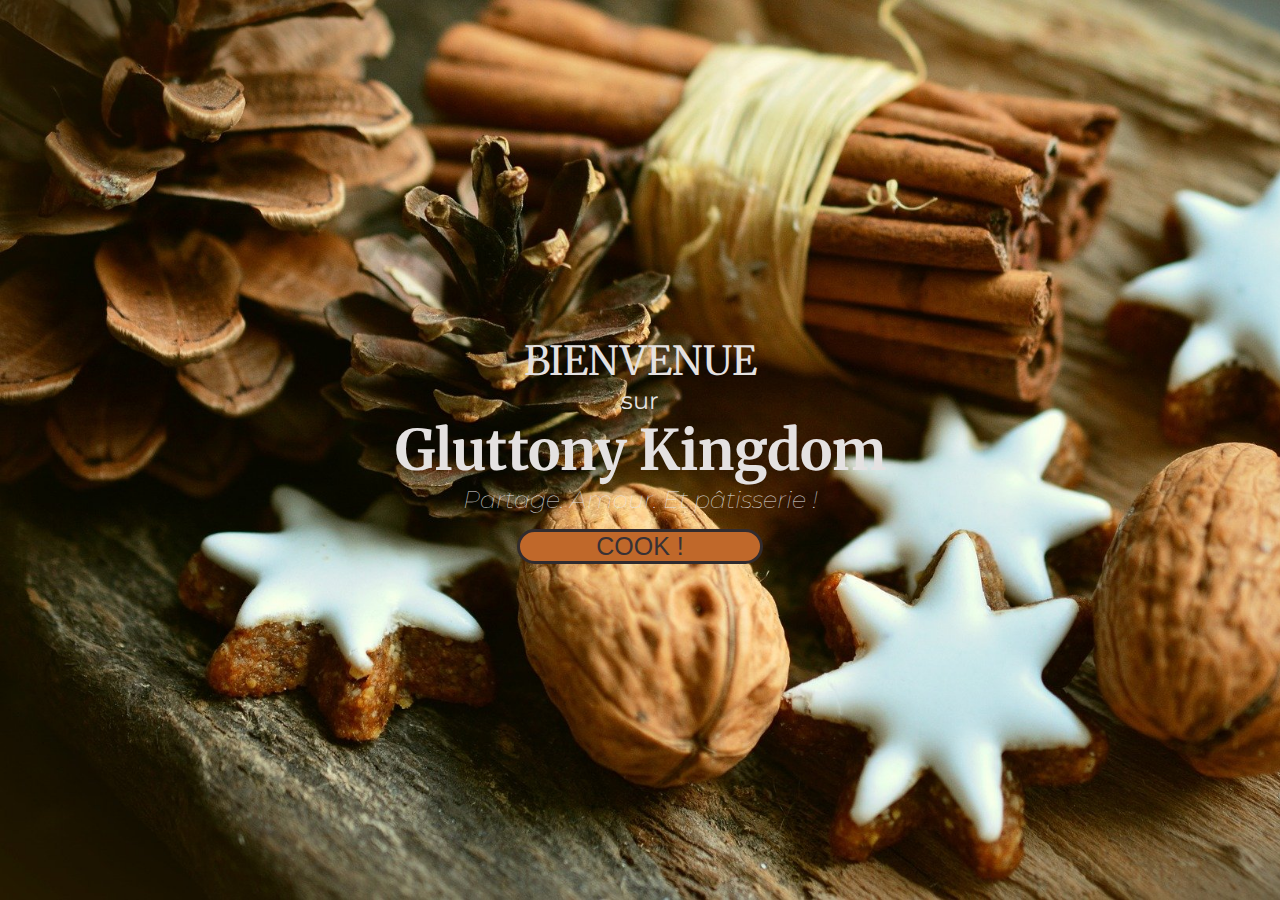
<file: index.html>
<!DOCTYPE html>
<html lang ="fr">
    <head>
        <title>Gluttony Kingdom</title>
        <meta charset="utf-8">
        <link rel="stylesheet" href="style.css">
        <meta name="viewport" content="width=device-width, initial-scale= 1.0">
        <link rel="preconnect" href="https://fonts.gstatic.com"> 
        <link href="https://fonts.googleapis.com/css2?family=Montserrat:wght@200&display=swap" rel="stylesheet">
        <link rel="preconnect" href="https://fonts.gstatic.com"> 
        <link href="https://fonts.googleapis.com/css2?family=Merriweather&display=swap" rel="stylesheet">
    </head>
    <body>
        <section>
                <div>
                    <p id="bienvenue">bienvenue</p>
                    <p id="sur">sur</p>
                    <h1 id="titre">Gluttony Kingdom</h1>
                    <p id="slogan">Partage. Amour. Et pâtisserie !</p>
                    <button><a href="accueil.html" target="_blanc">COOK !</a></button>
                </div>
        </section>
    </body>
</html>
</file>
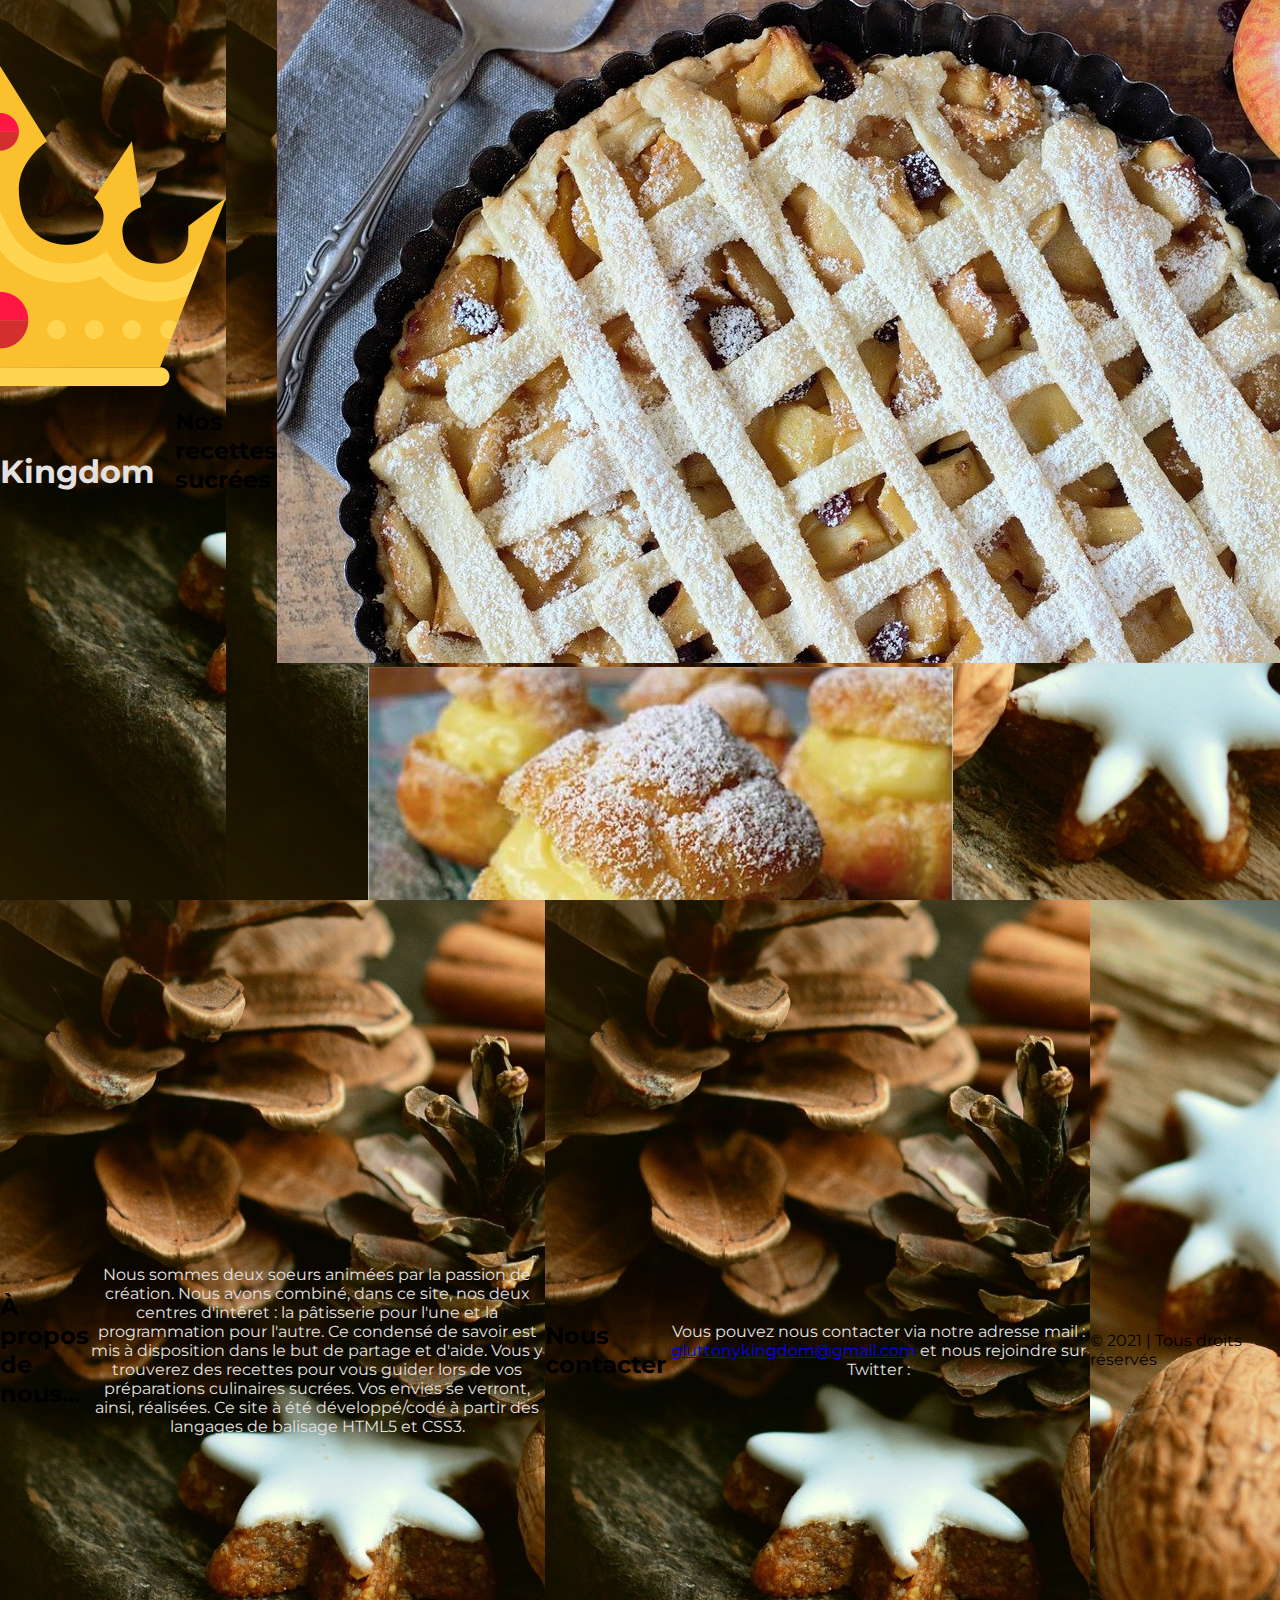
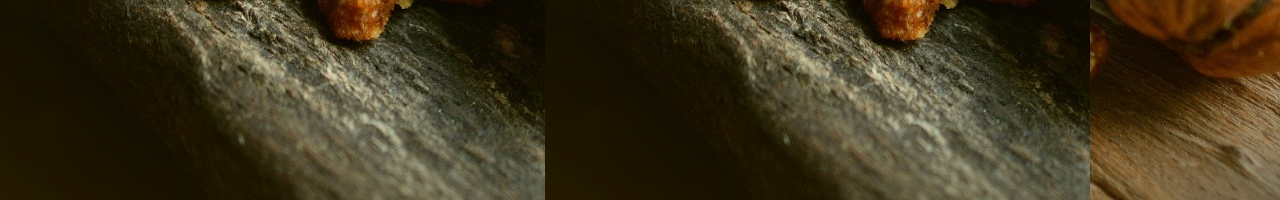
<file: accueil.html>
<!DOCTYPE html>
<html lang="fr">
    <head>
        <title>Gluttony Kingdom</title>
        <meta charset="utf-8">
        <link rel="stylesheet" href="style.css">
        <meta name="viewport" content="width=device-width, initial-scale= 1.0">
        <link rel="preconnect" href="https://fonts.gstatic.com"> 
        <link href="https://fonts.googleapis.com/css2?family=Montserrat:wght@200&display=swap" rel="stylesheet">
        <link rel="preconnect" href="https://fonts.gstatic.com"> 
        <link href="https://fonts.googleapis.com/css2?family=Merriweather&display=swap" rel="stylesheet">
    </head>
    <body>
        <!--FIRST PART - PAGE -->
        <section id="one">
            <!--HEADER-->
            <header id="top">
                <div id="crown">
                    <img src="Images/couronne.png" alt="" id="img_crown">
                    <h1>Gluttony Kingdom</h1>
                </div>
                <!--MENU NAV-->
                <nav>
                    <ul>
                        <li><a href="index.html" id="nav">Accueil</a></li>
                        <li><a href="#about" id="nav">About</a></li>
                        <li><a href="#contact" id="nav">Contact us</a></li>
                    </ul>
                </nav>
            </header>
            <!--SECTION REDIRECTION RECETTE-->
            <section id="rubriques">
                <div class ="title_recettes">
                    <h2>Nos recettes sucrées</h2>
                </div>
                <div id="contenu_recettes">
                    <div class="bloc1">
                        <a href="nos_tartes.html">
                            <span id="lien_bloc">Nos Tartes</span>
                            <img src="Images/apple_pie.jpg">
                        </a>
                    </div>
                    <div class="bloc2">
                        <a href="nos_choux.html">
                            <span id="lien_bloc">Nos Choux</span>
                            <img src="Images/choux-a-la-creme.jpg">
                        </a>
                    </div>
                </div>
            </section>
        </section>
        <!--SECOND PART - PAGE -->
        <section id="two">
            <section id="container">
                <!--ABOUT SECTION-->
                <section id="about">
                    <div id="about_title">
                        <h2>À propos de nous...</h2>
                    </div>
                    <div id="container_p1">
                        <p> Nous sommes deux soeurs animées par la passion de création. 
                            Nous avons combiné, dans ce site, nos deux centres d'intêret : la pâtisserie pour l'une et la programmation pour l'autre. 
                            Ce condensé de savoir est mis à disposition dans le but de partage et d'aide. 
                            Vous y trouverez des recettes pour vous guider lors de vos préparations culinaires sucrées.
                            Vos envies se verront, ainsi, réalisées. 
                            Ce site à été développé/codé à partir des langages de balisage HTML5 et CSS3. </p>
                    
                    </div>
                </section>
                <!--CONTACT SECTION-->
                <section id="contact">
                    <div id ="contact_title">
                        <h2>Nous contacter</h2>
                    </div>
                    <div id ="container_p2">
                        <p>Vous pouvez nous contacter via notre adresse mail : <a href="mailto:gluttonykingdom@gmail.com">gluttonykingdom@gmail.com</a> et nous rejoindre sur Twitter : </p>
                    </div>
                </section>
            </section>
            <!--FOOTER-->
            <footer>
                <p>&copy; 2021 | Tous droits réservés</p>
            </footer>
        </section>  
    </body>
</html>
</file>
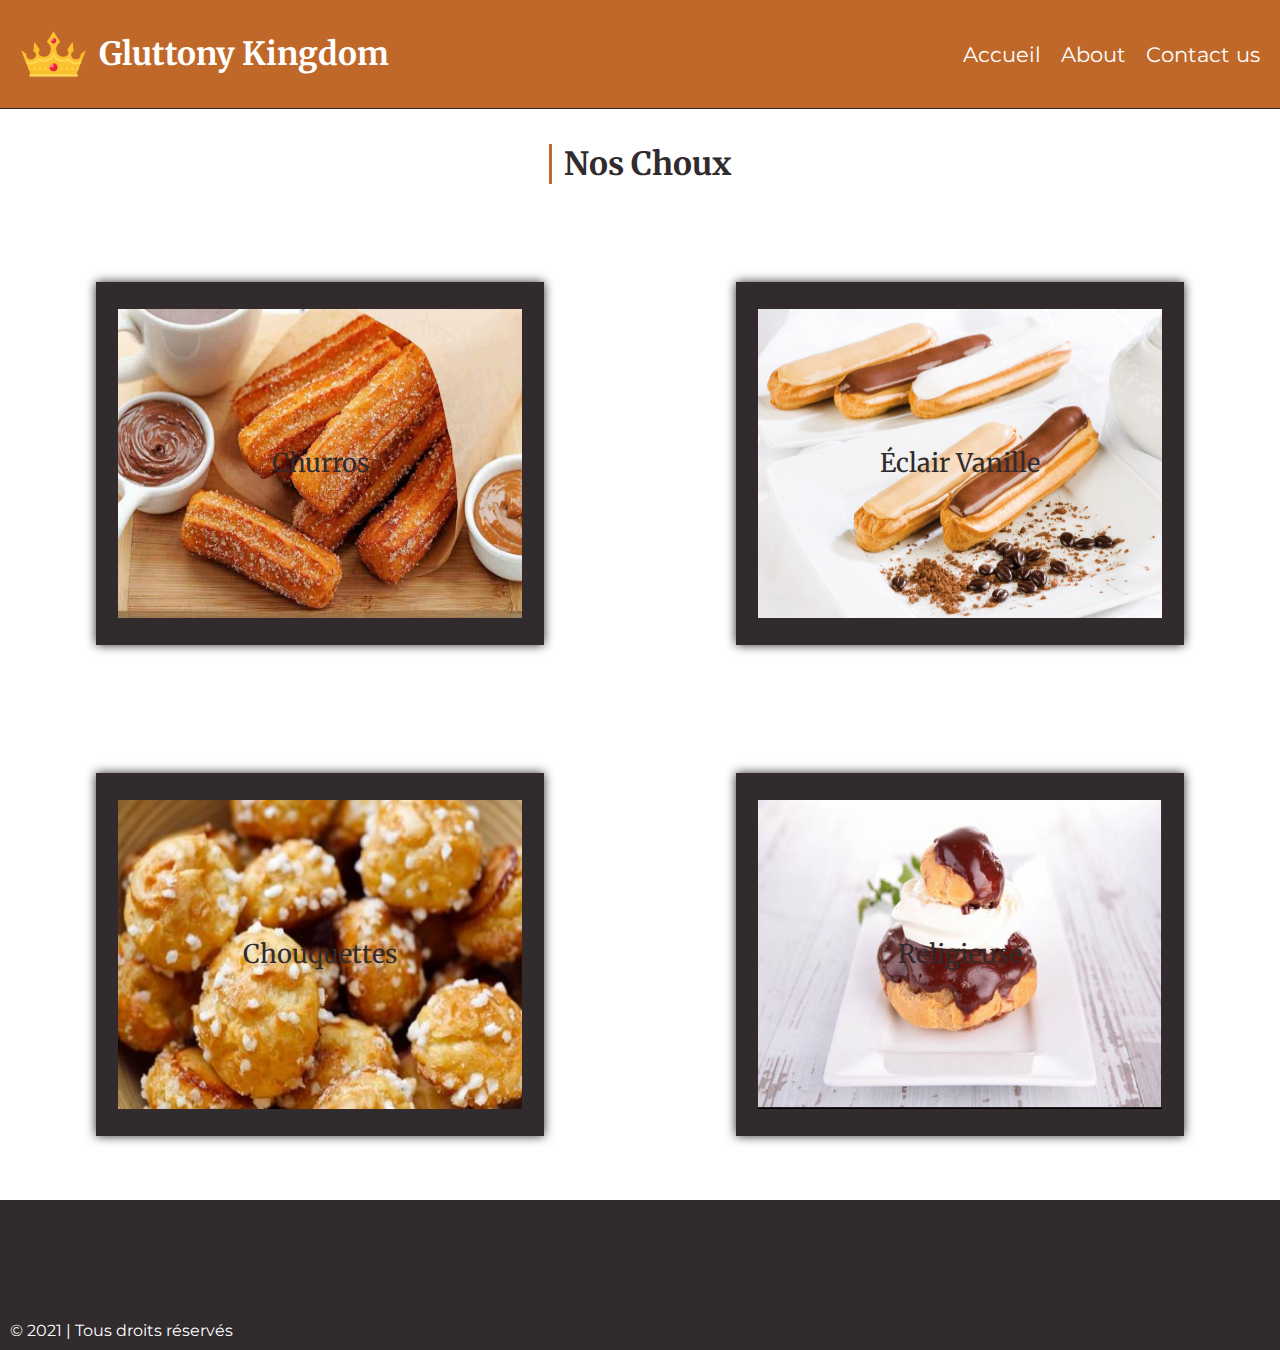
<file: nos_choux.html>
<!DOCTYPE html>
<html>
    <head>
        <title>Gluttony Kingdom</title>
        <meta charset="utf-8">
        <link rel="stylesheet" href="nos_choux.css">
        <meta name="viewport" content="width=device-width, initial-scale= 1.0">
        <link rel="preconnect" href="https://fonts.gstatic.com"> 
        <link href="https://fonts.googleapis.com/css2?family=Montserrat:wght@200&display=swap" rel="stylesheet">
        <link rel="preconnect" href="https://fonts.gstatic.com"> 
        <link href="https://fonts.googleapis.com/css2?family=Merriweather&display=swap" rel="stylesheet">
    </head>
    <body>
        <!--HEADER-->
        <header id="top">
            <div id="crown">
                <img src="Images/couronne.png" alt="" id="img_crown">
                <h1>Gluttony Kingdom</h1>
            </div>
            <!--MENU NAV-->
            <nav>
                <ul>
                    <li><a  id="nav" href="accueil.html">Accueil</a></li>
                    <li><a  id="nav" href="accueil.html#about">About</a></li>
                    <li><a  id="nav" href="accueil.html#contact">Contact us</a></li>
                </ul>
            </nav>
        </header>
        
        <!--PAGE SECTION-->
        <section id="middle">
            <div id="middle_title"> 
                <h2>Nos Choux</h2>
            </div>
            <section id="vignets">
                <div class="bloc1">
                    <a href="recettes/churros.html">
                        <span id="lien_bloc">Churros</span>
                        <img src="Images/churros.jpg">
                    </a>
                </div>
                <div class="bloc2">
                    <a href="recettes/eclair_vanille.html">
                        <span id="lien_bloc">Éclair Vanille</span>
                        <img src="Images/eclair_vanille.jpg">
                    </a>
                </div>
                <div class="bloc3">
                    <a href="#">
                        <span id="lien_bloc">Chouquettes</span>
                        <img src="Images/chouquettes.jpg">
                    </a>
                </div>
                <div class="bloc4">
                    <a href="#">
                        <span id="lien_bloc">Religieuse</span>
                        <img src="Images/religieuse_chocolat.jpg">
                    </a>
                </div>
            </section>
        </section>
        
        <!--FOOTER-->
        <footer>
            <p>&copy; 2021 | Tous droits réservés</p>
        </footer>
    </body>
</html>
</file>
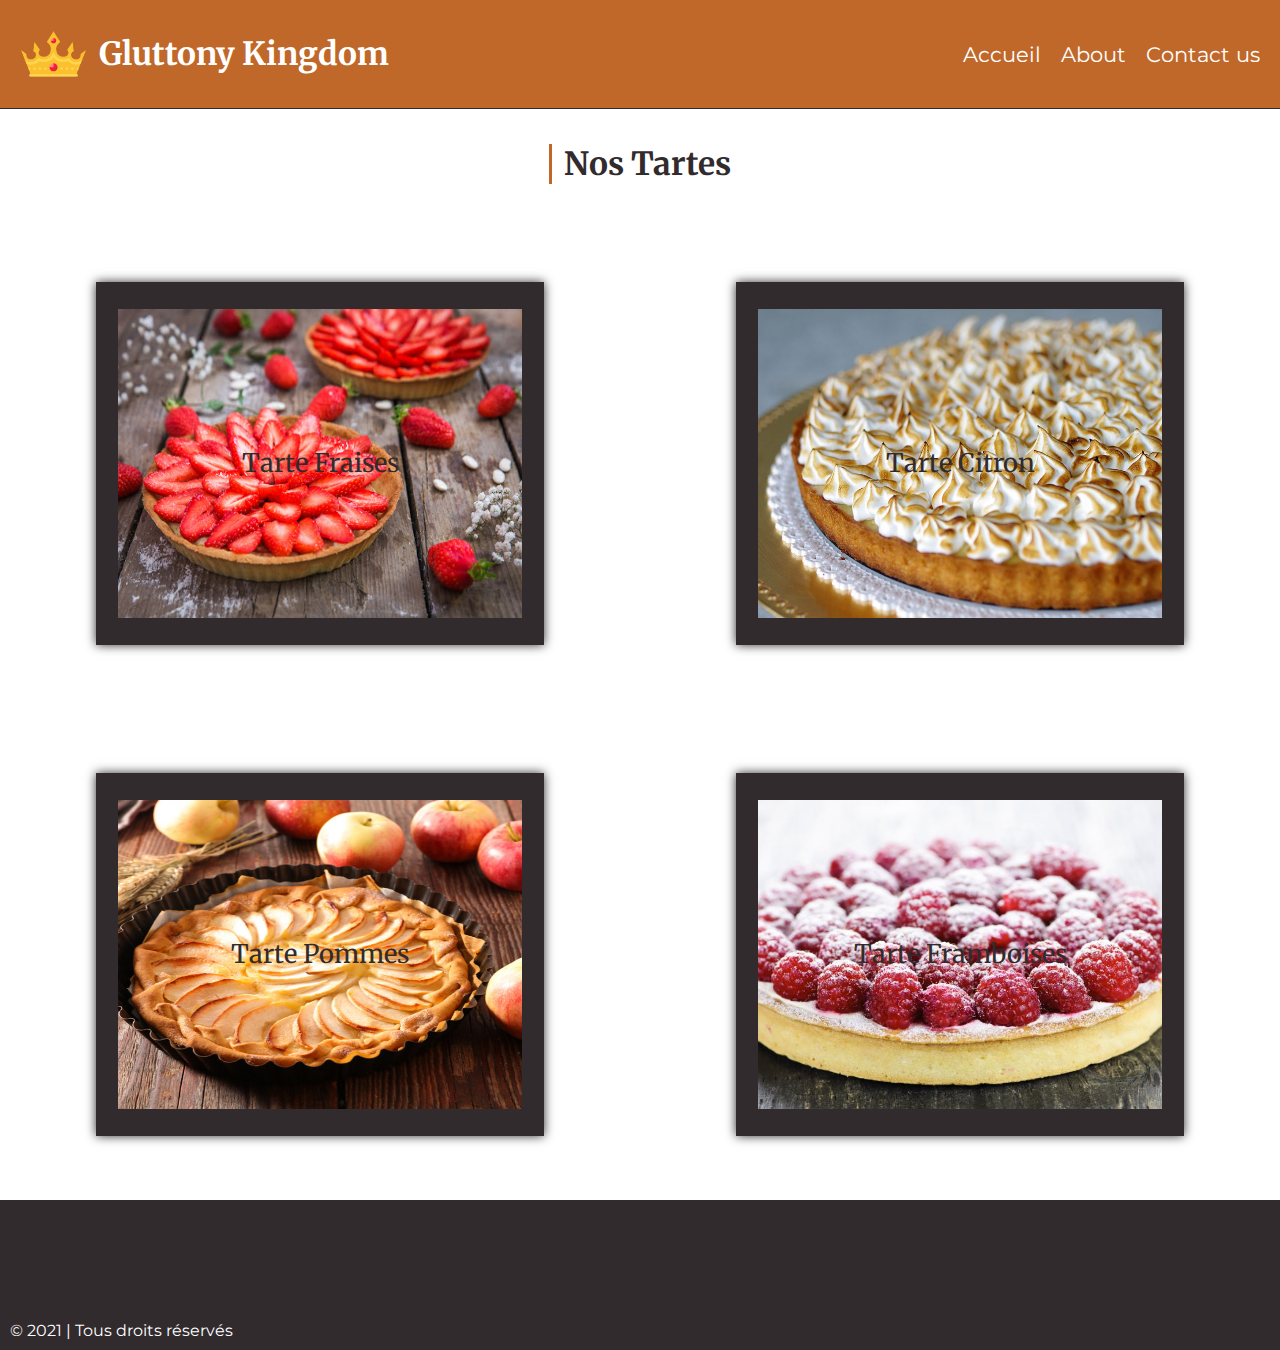
<file: nos_tartes.html>
<!DOCTYPE html>
<html>
    <head>
        <title>Gluttony Kingdom</title>
        <meta charset="utf-8">
        <link rel="stylesheet" href="nos_tartes.css">
        <meta name="viewport" content="width=device-width, initial-scale= 1.0">
        <link rel="preconnect" href="https://fonts.gstatic.com"> 
        <link href="https://fonts.googleapis.com/css2?family=Montserrat:wght@200&display=swap" rel="stylesheet">
        <link rel="preconnect" href="https://fonts.gstatic.com"> 
        <link href="https://fonts.googleapis.com/css2?family=Merriweather&display=swap" rel="stylesheet">
    </head>
    <body>
        
        <!--HEADER-->
        <header id="top">
            <div id="crown">
                <img src="Images/couronne.png" alt="" id="img_crown">
                <h1>Gluttony Kingdom</h1>
            </div>
            <!--MENU NAV-->
            <nav>
                <ul>
                    <li><a id="nav" href="accueil.html">Accueil</a></li>
                    <li><a id="nav"href="accueil.html#about">About</a></li>
                    <li><a id="nav" href="accueil.html#contact">Contact us</a></li>
                </ul>
            </nav>
        </header>

        <!--PAGE SECTION-->
        <section id="middle">
            <div id="middle_title"> 
                <h2>Nos Tartes</h2>
            </div>
            <section id="vignets">
                <div class="bloc1">
                    <a href="#">
                        <span id="lien_bloc">Tarte Fraises</span>
                        <img src="Images/tarte_fraises.jpg">
                    </a>
                </div>
                <div class="bloc2">
                    <a href="recettes/tarte_citron.html">
                        <span id="lien_bloc">Tarte Citron</span>
                        <img src="Images/tarte_citron.jpg">
                    </a>
                </div>
                <div class="bloc3">
                    <a href="#">
                        <span id="lien_bloc">Tarte Pommes</span>
                        <img src="Images/tarte_pommes.jpg">
                    </a>
                </div>
                <div class="bloc4">
                    <a href="#">
                        <span id="lien_bloc">Tarte Framboises</span>
                        <img src="Images/tarte_framboises.jpg">
                    </a>
                </div>
            </section>
        </section>

        <!--FOOTER-->
        <footer>
            <p>&copy; 2021 | Tous droits réservés</p>
        </footer>
    </body>
</html>
</file>
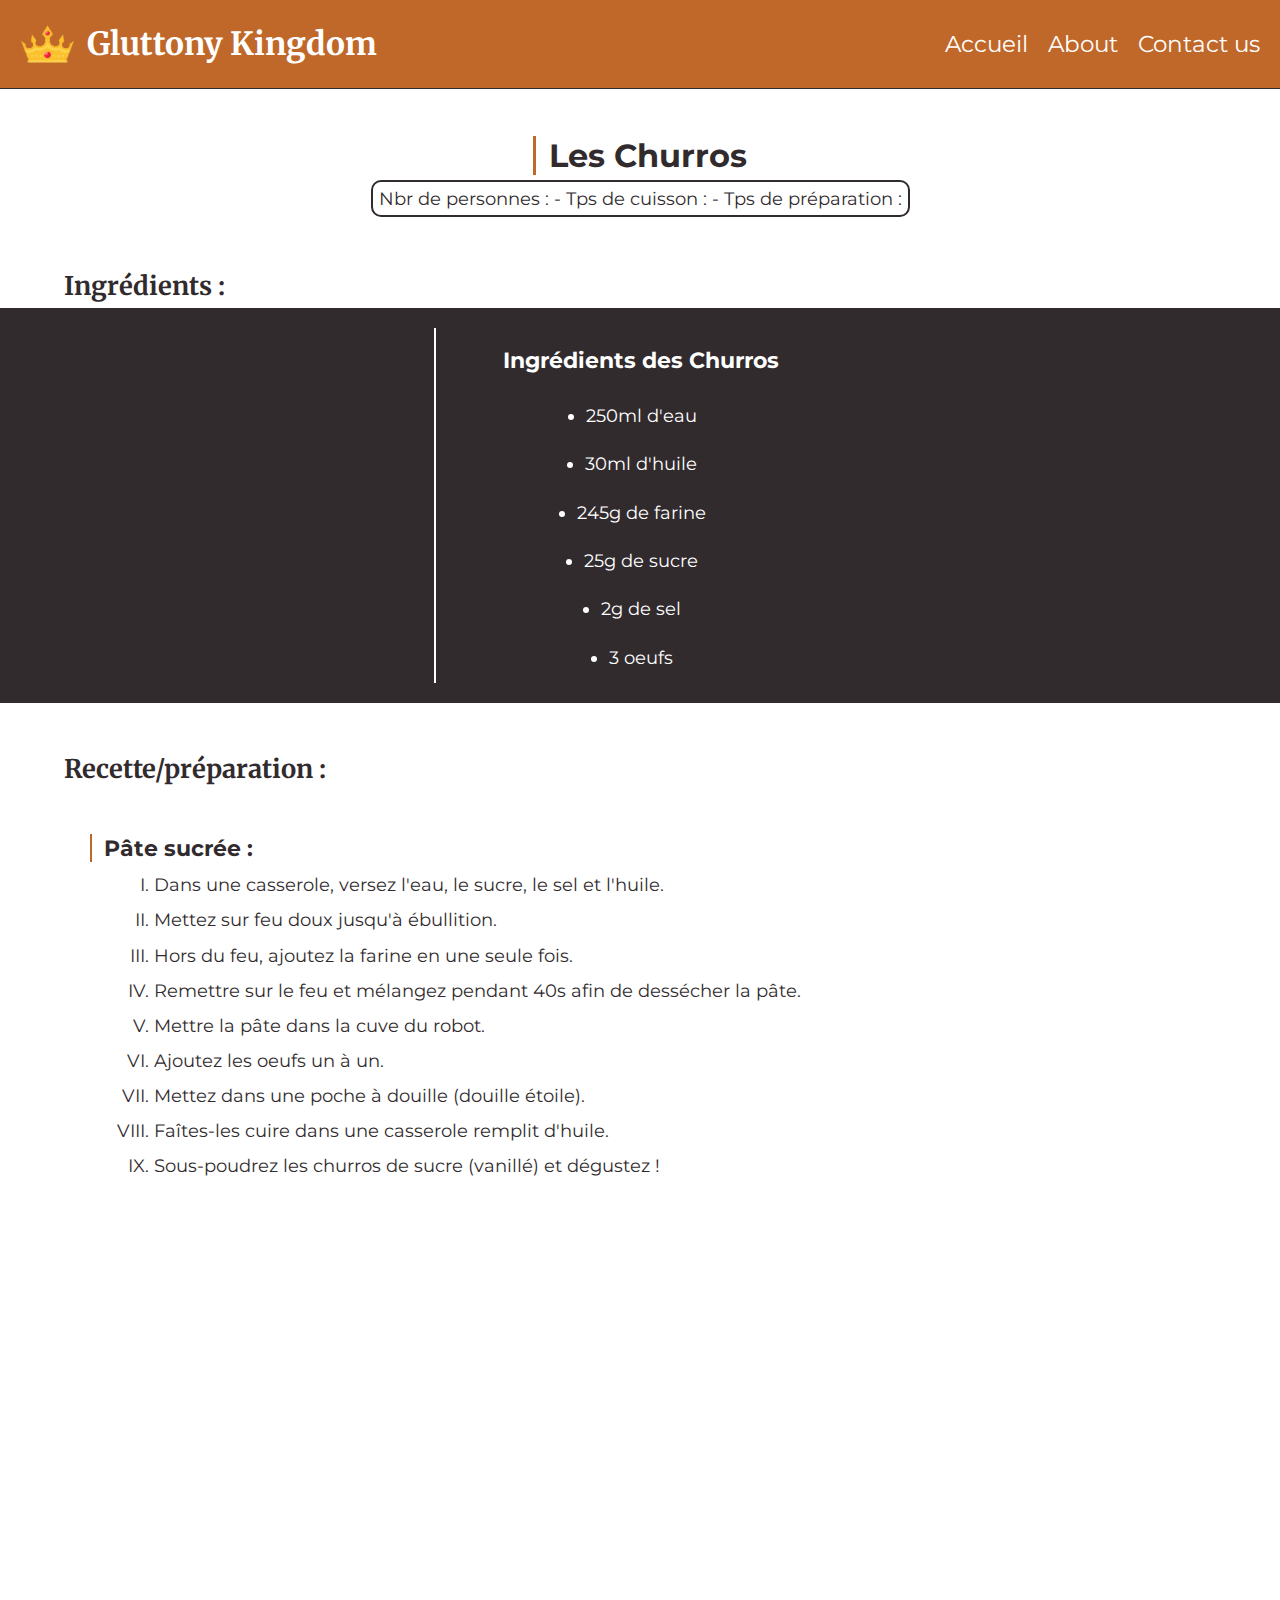
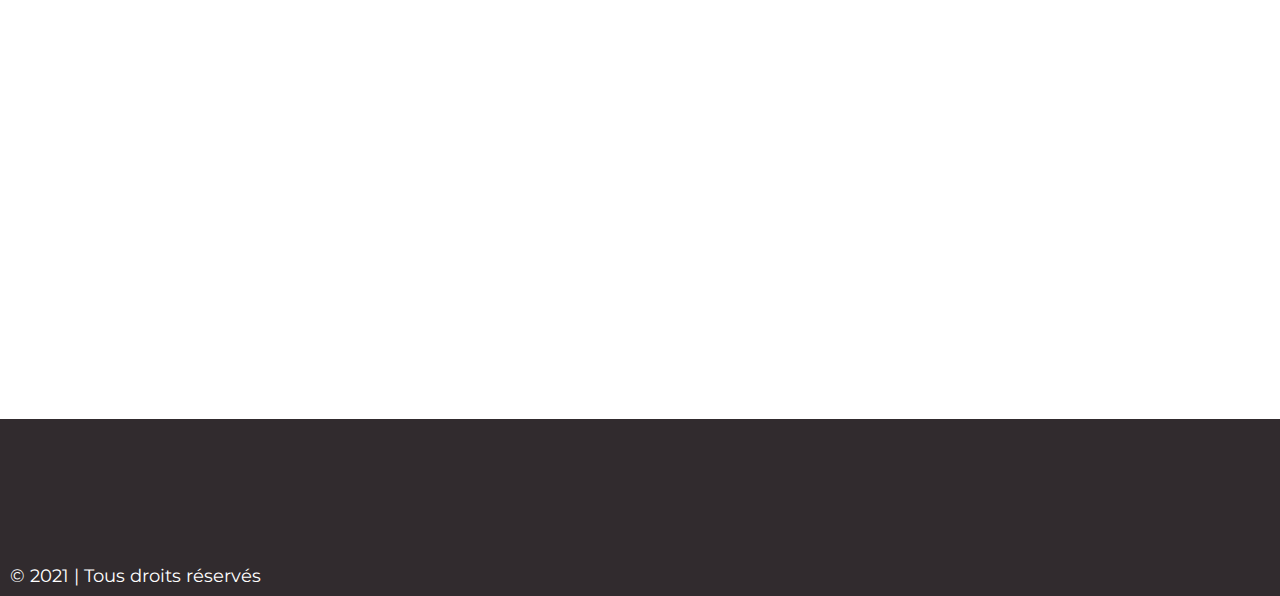
<file: recettes/churros.html>
<!DOCTYPE html>
<html>
    <head>
        <title>La Tarte au Citron</title>
        <meta charset="utf-8">
        <link rel="stylesheet" href="page_type_recette.css">
        <meta name="viewport" content="width=device-width, initial-scale= 1.0">
        <link rel="preconnect" href="https://fonts.gstatic.com"> 
        <link href="https://fonts.googleapis.com/css2?family=Montserrat:wght@200&display=swap" rel="stylesheet">
        <link rel="preconnect" href="https://fonts.gstatic.com"> 
        <link href="https://fonts.googleapis.com/css2?family=Merriweather&display=swap" rel="stylesheet">
    </head>
    <body>
        <!--HEADER-->
        <header id="top">
            <div id="crown">
                <img src="/Images/couronne.png" alt="">
                <h1>Gluttony Kingdom</h1>
            </div>
            <!--MENU NAV-->
            <nav>
                <ul>
                    <li><a href="/accueil.html" id="nav">Accueil</a></li>
                    <li><a href="/accueil.html#about" id="nav">About</a></li>
                    <li><a href="/accueil.html#contact" id="nav">Contact us</a></li>
                </ul>
            </nav>
        </header>
        <!--TITLE-->
        <section id="title">
            <h1>Les Churros</h1>
            <p>Nbr de personnes : - Tps de cuisson : - Tps de préparation : </p>
        </section>
        <!--INGREDIENTS-->
        <section class="ingredients">
            <div class="ingredients_title">
                <h2>Ingrédients :</h2>
            </div>
            <div id="ingredients_bloc_liste">
                
                <div class="bloc">
                    <div>
                        <h3>Ingrédients des Churros</h3>
                    </div>
                    <ul>
                        <li>250ml d'eau</li>
			            <li>30ml d'huile</li>
			            <li>245g de farine</li>
			            <li>25g de sucre</li>
			            <li>2g de sel</li>
			            <li>3 oeufs</li>
                    </ul>
                </div>

                
            </div>
        </section>
        <!--RECETTE-->
        <section class="ingredients2">
            <div class="ingredients_title" >
                <h2>Recette/préparation :</h2>
            </div>
            <div id="recette">
                <section class="title_and_instructions">
                    <div class="recette_title">
                        <h3>Pâte sucrée :</h3>
                    </div>
                    <div class="recette_instructions">
                        <ol>
                            <li>Dans une casserole, versez l'eau, le sucre, le sel et l'huile. </li>
                            <li>Mettez sur feu doux jusqu'à ébullition.</li>
                            <li>Hors du feu, ajoutez la farine en une seule fois.</li>
                            <li>Remettre sur le feu et mélangez pendant 40s afin de dessécher la pâte. </li>
                            <li>Mettre la pâte dans la cuve du robot.</li>
                            <li>Ajoutez les oeufs un à un.</li>
                            <li>Mettez dans une poche à douille (douille étoile).</li>
                            <li>Faîtes-les cuire dans une casserole remplit d'huile.</li>
                            <li>Sous-poudrez les churros de sucre (vanillé) et dégustez !</li>
                        </ol>
                    </div>
                </section>
                
                <section  class="title_and_instructions">
                </section>

                <section  class="title_and_instructions">
                </section>
            </div>
        </section>
        <!--FOOTER-->
        <footer>
            <p>&copy; 2021 | Tous droits réservés</p>
        </footer>
    </body>
</html>
</file>
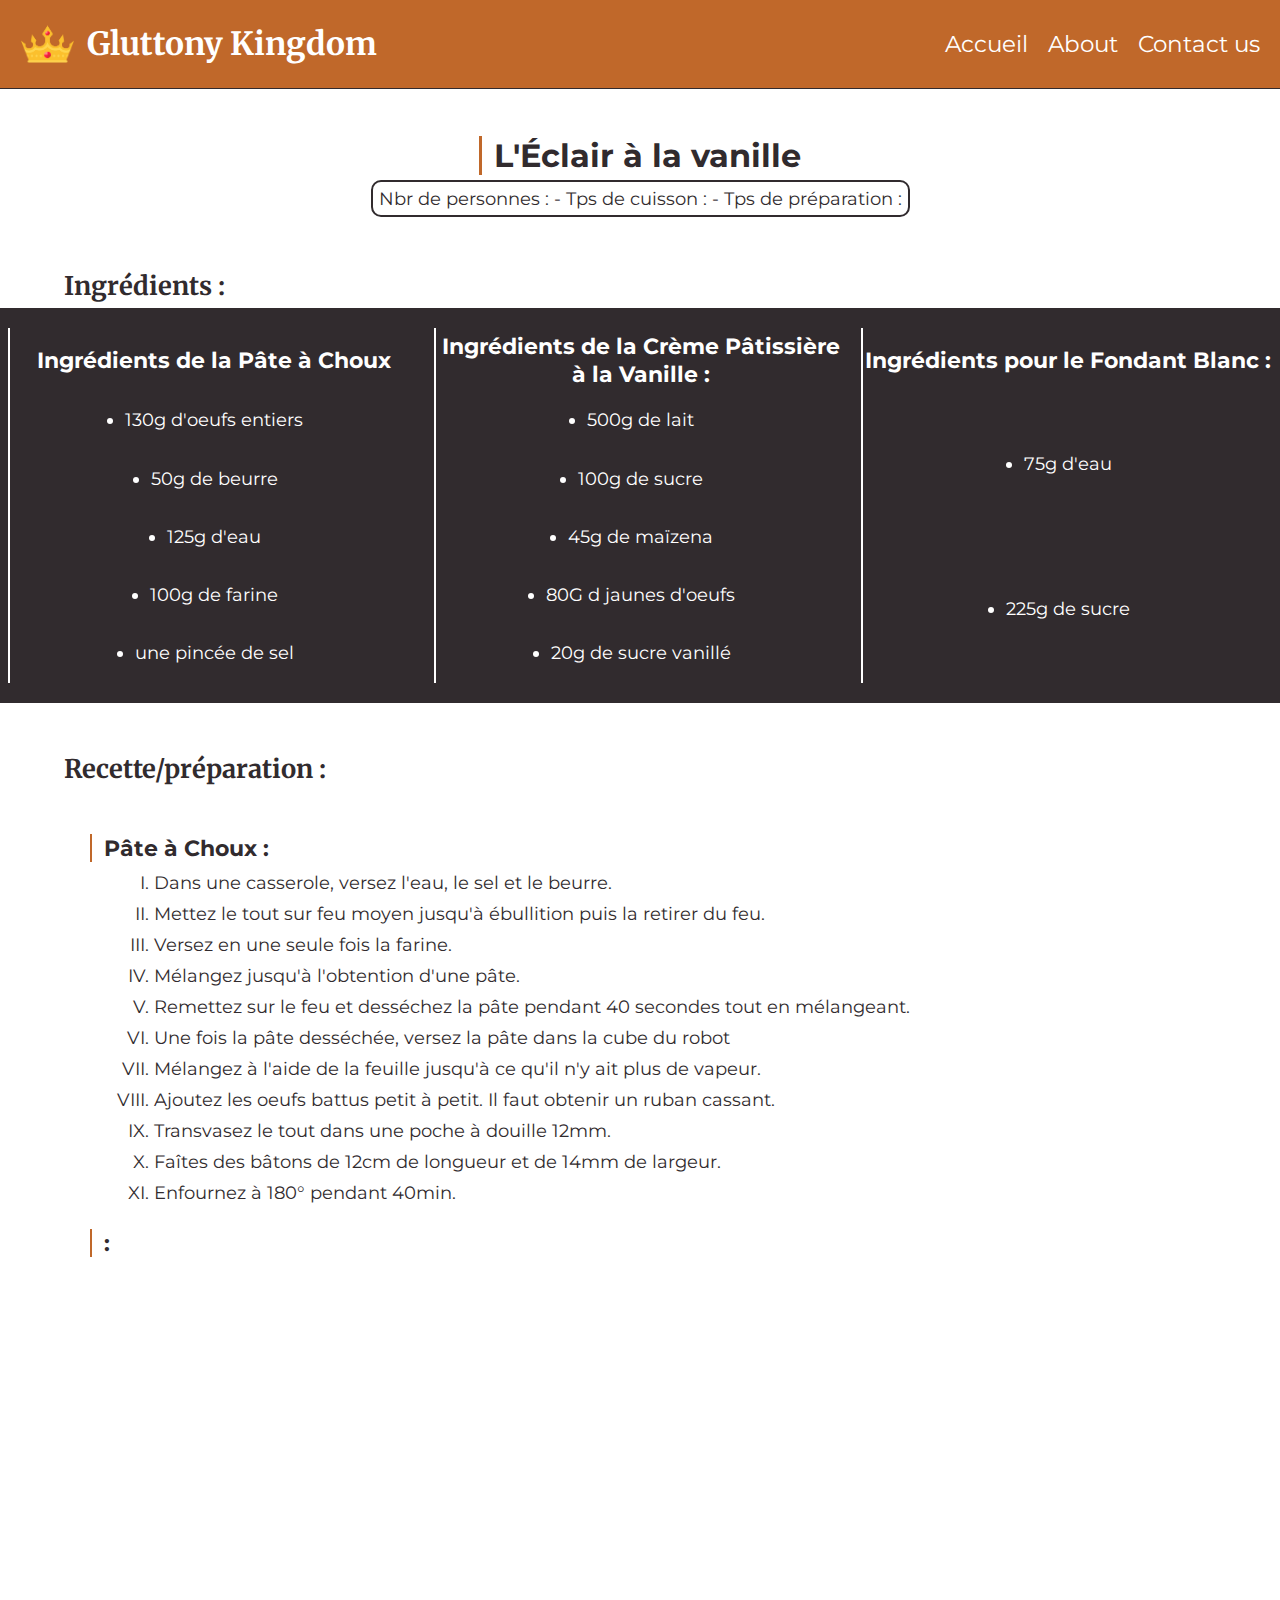
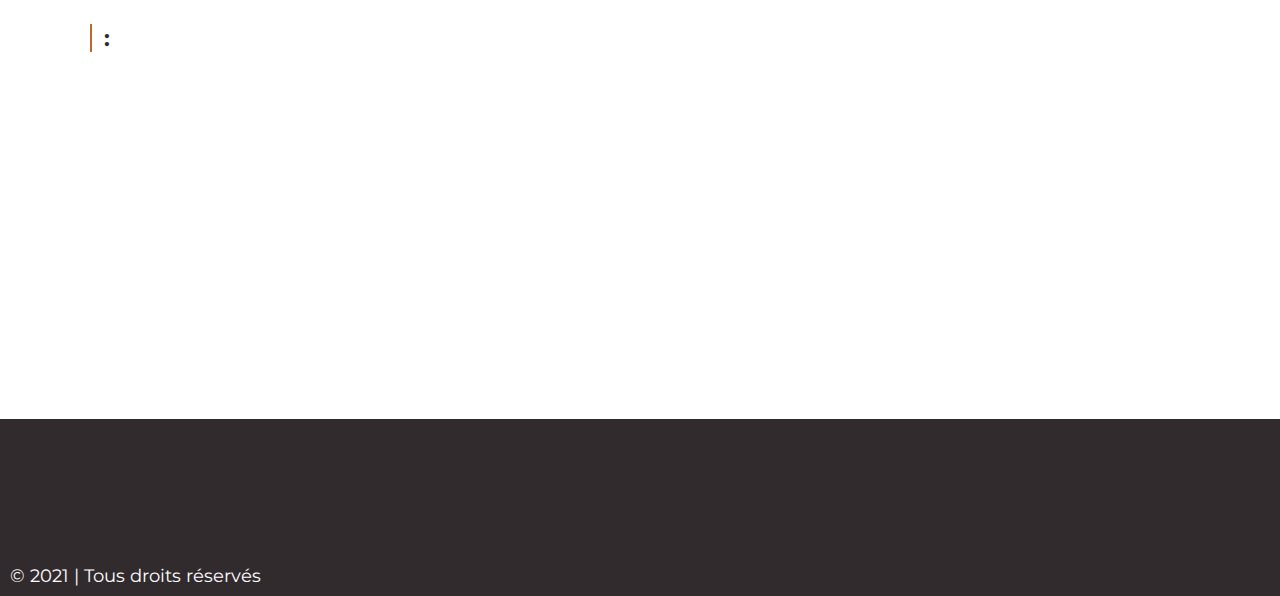
<file: recettes/eclair_vanille.html>
<!DOCTYPE html>
<html>
    <head>
        <title>Gluttony Kingdom</title>
        <meta charset="utf-8">
        <link rel="stylesheet" href="page_type_recette.css">
        <meta name="viewport" content="width=device-width, initial-scale= 1.0">
        <link rel="preconnect" href="https://fonts.gstatic.com"> 
        <link href="https://fonts.googleapis.com/css2?family=Montserrat:wght@200&display=swap" rel="stylesheet">
        <link rel="preconnect" href="https://fonts.gstatic.com"> 
        <link href="https://fonts.googleapis.com/css2?family=Merriweather&display=swap" rel="stylesheet">
    </head>
    <body>
        <!--HEADER-->
        <header id="top">
            <div id="crown">
                <img src="/Images/couronne.png" alt="">
                <h1>Gluttony Kingdom</h1>
            </div>
            <!--MENU NAV-->
            <nav>
                <ul>
                    <li><a href="/accueil.html" id="nav">Accueil</a></li>
                    <li><a href="/accueil.html#about" id="nav">About</a></li>
                    <li><a href="/accueil.html#contact" id="nav">Contact us</a></li>
                </ul>
            </nav>
        </header>
        <!--TITLE-->
        <section id="title">
            <h1>L'Éclair à la vanille</h1>
            <p>Nbr de personnes : - Tps de cuisson : - Tps de préparation : </p>
        </section>
        <!--INGREDIENTS-->
        <section class="ingredients">
            <div class="ingredients_title">
                <h2>Ingrédients :</h2>
            </div>
            <div id="ingredients_bloc_liste">
                
                <div class="bloc">
                    <div>
                        <h3>Ingrédients de la Pâte à Choux</h3>
                    </div>
                    <ul>
                        <li>130g d'oeufs entiers</li>
                        <li>50g de beurre</Li>
                        <li>125g d'eau</li>
                        <li>100g de farine</li>
                        <li>une pincée de sel</li>
                    </ul>
                </div>
                
                <div class="bloc">
                    <div>
                        <h3>Ingrédients de la Crème Pâtissière à la Vanille :</h3>
                    </div>
                    <ul>
                        <li>500g de lait</li>
			            <li>100g de sucre</li>
			            <li>45g de maïzena</li>
			            <li>80G d jaunes d'oeufs</li>
			            <li>20g de sucre vanillé</li>
                    </ul>
                </div>
                
                <div class="bloc">
                    <div>
                        <h3>Ingrédients pour le Fondant Blanc :</h3>
                    </div>
                    <ul>
                        <li>75g d'eau</li>
			            <li>225g de sucre</li>
                    </ul>
                </div>
            </div>
        </section>
        <!--RECETTE-->
        <section class="ingredients2">
            <div class="ingredients_title" >
                <h2>Recette/préparation :</h2>
            </div>
            <div id="recette">
                <section class="title_and_instructions">
                    <div class="recette_title">
                        <h3>Pâte à Choux :</h3>
                    </div>
                    <div class="recette_instructions">
                        <ol>
                            <li>Dans une casserole, versez l'eau, le sel et le beurre.</li>
                            <li>Mettez le tout sur feu moyen jusqu'à ébullition puis la retirer du feu.</li>
                            <li>Versez en une seule fois la farine. </li>
                            <li>Mélangez jusqu'à l'obtention d'une pâte.</li>
                            <li>Remettez sur le feu et desséchez la pâte pendant 40 secondes tout en mélangeant.</li>
                            <li>Une fois la pâte desséchée, versez la pâte dans la cube du robot</li> 
                            <li>Mélangez à l'aide de la feuille jusqu'à ce qu'il n'y ait plus de vapeur.</li>
                            <li>Ajoutez les oeufs battus petit à petit. Il faut obtenir un ruban cassant. </li>
                            <li>Transvasez le tout dans une poche à douille 12mm. </li>
                            <li>Faîtes des bâtons de 12cm de longueur et de 14mm de largeur. </li>
                            <li>Enfournez à 180° pendant 40min.</li>
                        </ol>
                    </div>
                </section>
                
                <section  class="title_and_instructions">
                    <div class="recette_title">
                        <h3> :</h3>
                    </div>
                    <div class="recette_instructions">
                        <ol>
                        </ol>
                    </div>
                </section>

                <section  class="title_and_instructions">
                    <div class="recette_title">
                        <h3>:</h3>
                    </div>
                    <div class="recette_instructions">
                        <ol>
                        </ol>
                    </div>
                </section>
            </div>
        </section>
        <!--FOOTER-->
        <footer>
            <p>&copy; 2021 | Tous droits réservés</p>
        </footer>
    </body>
</html>
</file>
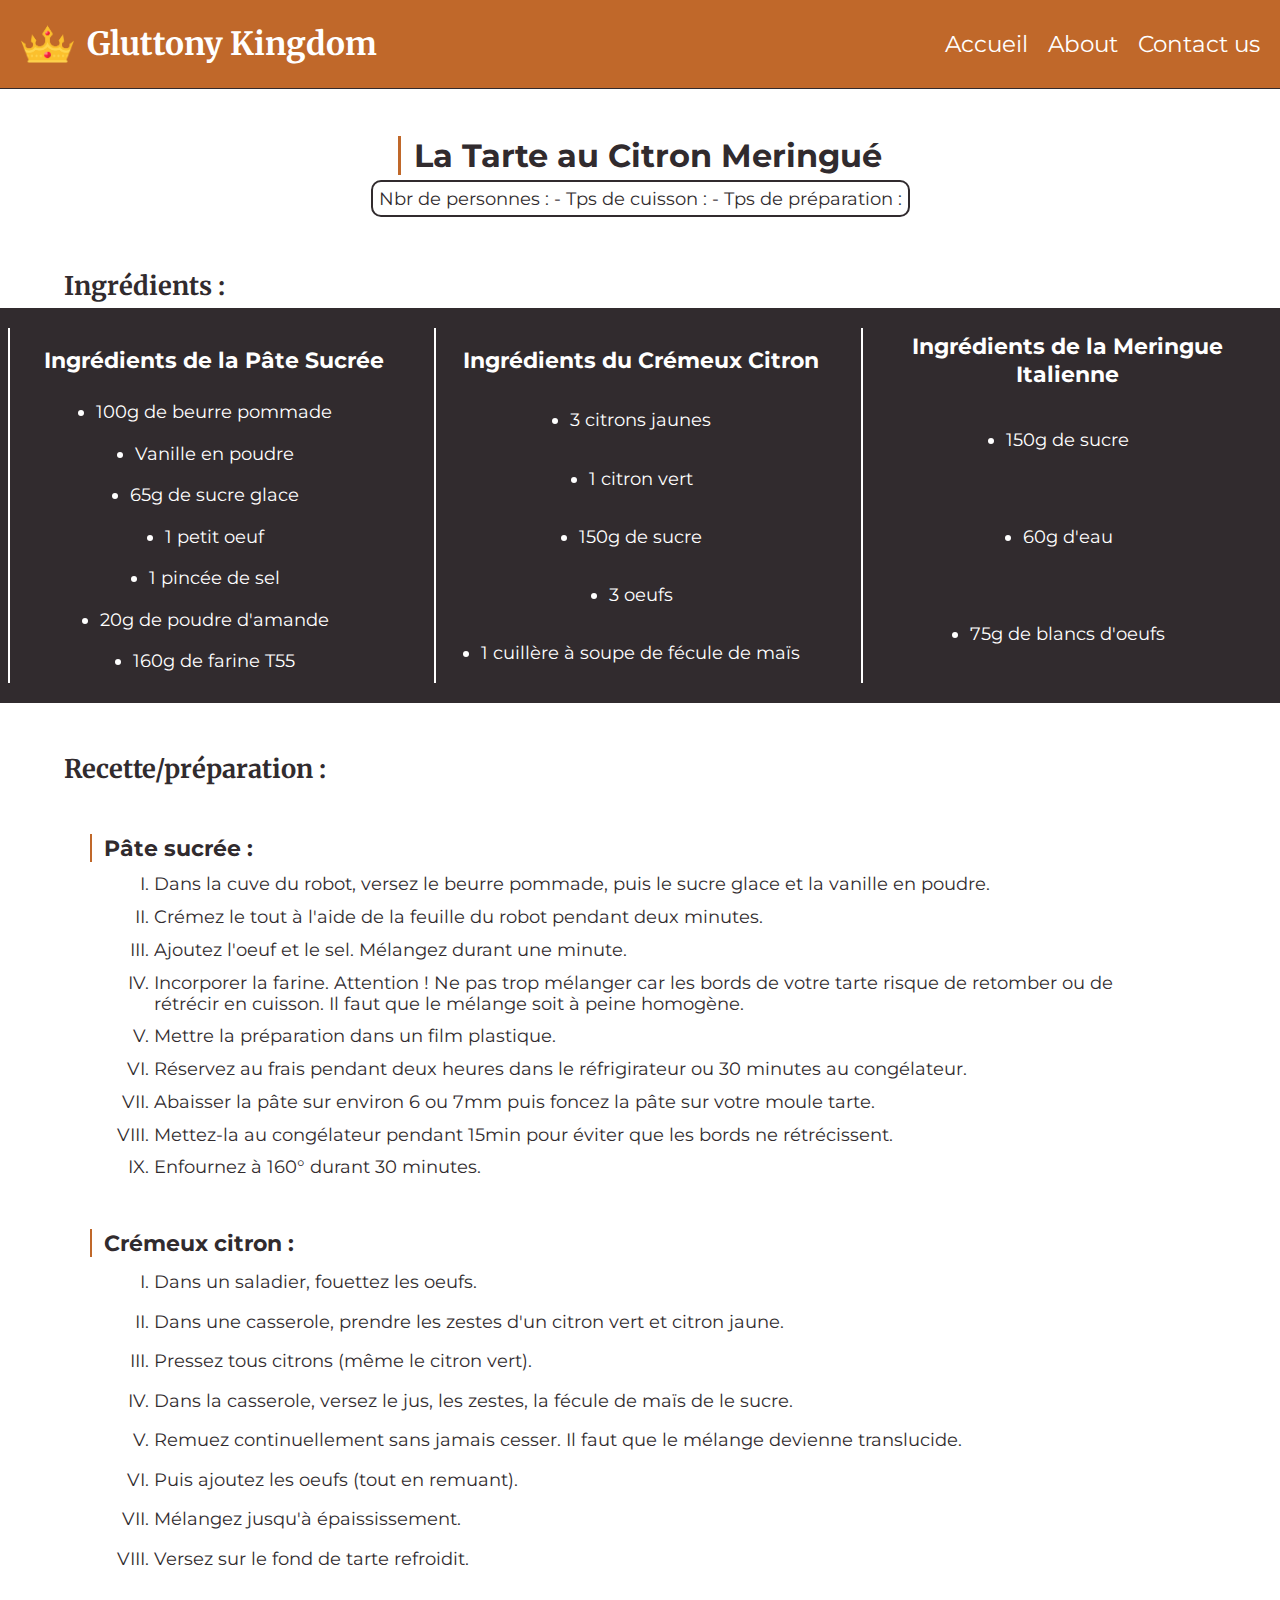
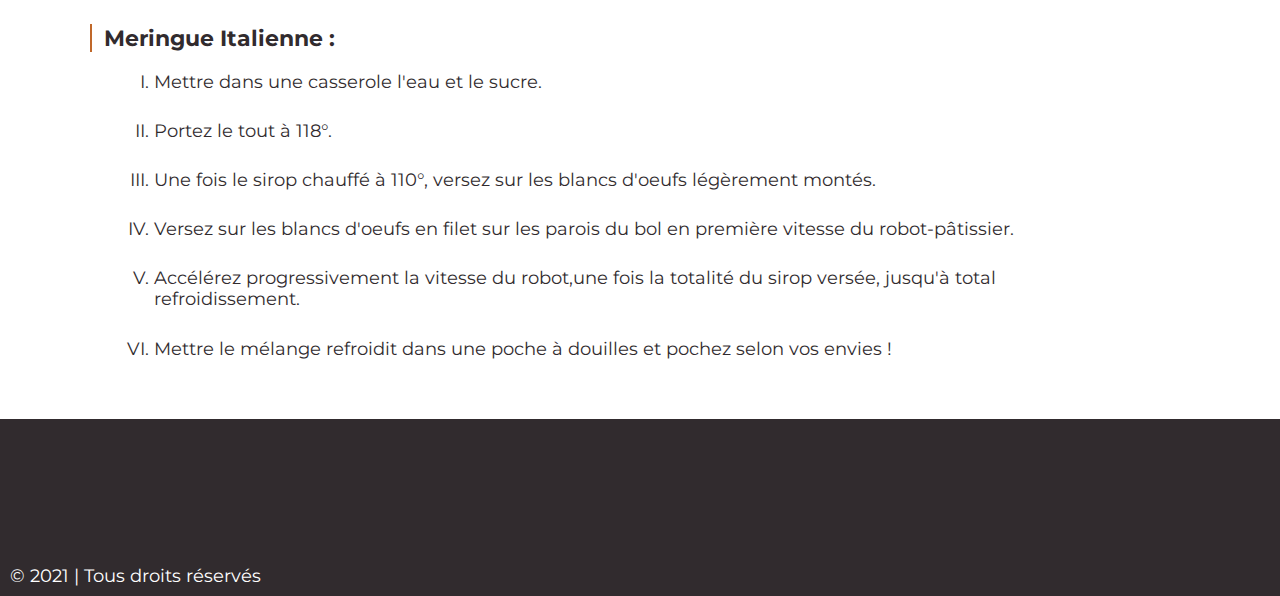
<file: recettes/tarte_citron.html>
<!DOCTYPE html>
<html>
    <head>
        <title>La Tarte au Citron</title>
        <meta charset="utf-8">
        <link rel="stylesheet" href="page_type_recette.css">
        <meta name="viewport" content="width=device-width, initial-scale= 1.0">
        <link rel="preconnect" href="https://fonts.gstatic.com"> 
        <link href="https://fonts.googleapis.com/css2?family=Montserrat:wght@200&display=swap" rel="stylesheet">
        <link rel="preconnect" href="https://fonts.gstatic.com"> 
        <link href="https://fonts.googleapis.com/css2?family=Merriweather&display=swap" rel="stylesheet">
    </head>
    <body>
        <!--HEADER-->
        <header id="top">
            <div id="crown">
                <img src="/Images/couronne.png" alt="">
                <h1>Gluttony Kingdom</h1>
            </div>
            <!--MENU NAV-->
            <nav>
                <ul>
                    <li><a href="/accueil.html" id="nav">Accueil</a></li>
                    <li><a href="/accueil.html#about" id="nav">About</a></li>
                    <li><a href="/accueil.html#contact" id="nav">Contact us</a></li>
                </ul>
            </nav>
        </header>
        
        <!--TITLE-->
        <section id="title">
            <h1>La Tarte au Citron Meringué</h1>
            <p>Nbr de personnes : - Tps de cuisson : - Tps de préparation : </p>
        </section>

        <!--INGREDIENTS-->
        <section class="ingredients">
            <div class="ingredients_title">
                <h2>Ingrédients :</h2>
            </div>
            <div id="ingredients_bloc_liste">
                
                <div class="bloc">
                    <div>
                        <h3>Ingrédients de la Pâte Sucrée</h3>
                    </div>
                    <ul>
                        <li>100g de beurre pommade</li>
                        <li>Vanille en poudre</li>
                        <li>65g de sucre glace</li>
                        <li>1 petit oeuf</li>
                        <li>1 pincée de sel</li>
                        <li>20g de poudre d'amande</li>
                        <li>160g de farine T55</li>
                    </ul>
                </div>
                
                <div class="bloc">
                    <div>
                        <h3>Ingrédients du Crémeux Citron</h3>
                    </div>
                    <ul>
                        <li>3 citrons jaunes</li>
                        <li>1 citron vert</li>
                        <li>150g de sucre </li>
                        <li>3 oeufs</li>
                        <li>1 cuillère à soupe de fécule de maïs</li>
                    </ul>
                </div>
                
                <div class="bloc">
                    <div>
                        <h3>Ingrédients de la Meringue Italienne</h3>
                    </div>
                    <ul>
                        <li>150g de sucre</li>
                        <li>60g d'eau</li>
                        <li>75g de blancs d'oeufs</li>
                    </ul>
                </div>
            </div>
        </section>

        <!--RECETTE-->
        <section class="ingredients2">
            <div class="ingredients_title" >
                <h2>Recette/préparation :</h2>
            </div>
            <div id="recette">
                <section class="title_and_instructions">
                    <div class="recette_title">
                        <h3>Pâte sucrée :</h3>
                    </div>
                    <div class="recette_instructions">
                        <ol>
                            <li>Dans la cuve du robot, versez le beurre pommade, puis le sucre glace et la vanille en poudre.</li>
                            <li>Crémez le tout à l'aide de la feuille du robot pendant deux minutes. </li>
                            <li>Ajoutez l'oeuf et le sel. Mélangez durant une minute. </li>
                            <li>Incorporer la farine. Attention ! Ne pas trop mélanger car les bords de votre tarte risque de retomber ou de rétrécir en cuisson. 
                                Il faut que le mélange soit à peine homogène. </li>
                            <li>Mettre la préparation dans un film plastique. </li>
                            <li>Réservez au frais pendant deux heures dans le réfrigirateur ou 30 minutes au congélateur. </li>
                            <li>Abaisser la pâte sur environ 6 ou 7mm puis foncez la pâte sur votre moule tarte. </li>
                            <li>Mettez-la au congélateur pendant 15min pour éviter que les bords ne rétrécissent. </li>
                            <li>Enfournez à 160° durant 30 minutes.</li>
                        </ol>
                    </div>
                </section>
                
                <section  class="title_and_instructions">
                    <div class="recette_title">
                        <h3>Crémeux citron :</h3>
                    </div>
                    <div class="recette_instructions">
                        <ol>
                            <li>Dans un saladier, fouettez les oeufs. </li>
                            <li>Dans une casserole, prendre les zestes d'un citron vert et citron jaune. </li>
                            <li>Pressez tous citrons (même le citron vert).</li>
                            <li>Dans la casserole, versez le jus, les zestes, la fécule de maïs de le sucre. </li>
                            <li>Remuez continuellement sans jamais cesser. 
                                Il faut que le mélange devienne translucide. </li>
                            <li>Puis ajoutez les oeufs (tout en remuant).</li>
                            <li>Mélangez jusqu'à épaississement. </li>
                            <li>Versez sur le fond de tarte refroidit.</li>
                        </ol>
                    </div>
                </section>

                <section  class="title_and_instructions">
                    <div class="recette_title">
                        <h3>Meringue Italienne :</h3>
                    </div>
                    <div class="recette_instructions">
                        <ol>
                            <li>Mettre dans une casserole l'eau et le sucre. </li>
                            <li>Portez le tout à 118°. </li>
                            <li>Une fois le sirop chauffé à 110°, versez sur les blancs d'oeufs légèrement montés. </li>
                            <li>Versez sur les blancs d'oeufs en filet sur les parois du bol en première vitesse du robot-pâtissier. </li>
                            <li> Accélérez progressivement la vitesse du robot,une fois la totalité du sirop versée, jusqu'à total refroidissement.</li>
                            <li>Mettre le mélange refroidit dans une poche à douilles et pochez selon vos envies !</li>
                        </ol>
                    </div>
                </section>
            </div>
        </section>
        
        <!--FOOTER-->
        <footer>
            <p>&copy; 2021 | Tous droits réservés</p>
        </footer>
    </body>
</html>
</file>
<file: style.css>
/*GÉNÉRAL*/
*{
    padding: 0;
    margin:0;
}
header,html,body,section{
    height: 100%;
    width: 100%;
    padding: 0;
    margin:0;
    scroll-behavior: smooth;
}
/*PAGE SECTION*/
section{
    display : flex;
    align-items: center;
    justify-content: center;
    background-image: url(Images/biscuits.jpg);
    background-size: cover;
    font-family: 'Montserrat', sans-serif;
}
section div{
    display: flex;
    flex-direction: column;
}
section div p, section div h1 {
    text-align: center;
    color:rgb(228, 225, 225);
}
#bienvenue{
    font-size: 2.5em;
    text-transform : uppercase;
    font-family: 'Merriweather', serif;
}
#sur{
    font-size: 1.5em;
}
#titre{
    font-size: 3.5em;
    font-family: 'Merriweather', serif;
}
#slogan{
    font-size: 1.5em;
    font-style: italic;
    font-weight : lighter;
}
button{
    margin: auto;
    height: 35px;
    width : 50%;
    border-radius: 50px;
    margin-top: 15px;
    background-color: #C0682A;
    border : 3px solid #312b2e;
}
button a{
    font-size :25px;
    color: #383134;
    text-decoration: none;
    text-align: center;
}
a:hover{
    color: white;
}
button:hover{
    background-color: #7c4014;
    border : 3px solid white;
}

/*MEDIA VERSION MOBILE*/
@media (max-width:600px){
    #bienvenue, button a{
        font-size : 1.5em;
    }
    #sur, #slogan{
        font-size: 0.9em;
    }
    #titre{
        font-size : 1.25em;
    }
    button{
        height : 35px;
        margin-top: 5px;
        border: 2px solid #312b2e;
    }
    
}
</file>
<file: nos_choux.css>
/*GÉNÉRAL*/
*{
    padding: 0;
    margin: 0;
}
header,html,body,section{
    height: 100%;
    width: 100%;
    padding: 0;
    margin:0;
    scroll-behavior: smooth;
}
h2, span{
    font-family: 'Merriweather', serif;
}
body{
    display: flex;
    flex-direction: column;
    height : 150%;
    color : #312b2e;
    font-family: 'Montserrat', sans-serif;
}
/*HEADER*/
#top{
    height: 8%;
    display: flex;
    background-color: #C0682A;
    border-bottom: 1px solid #312b2e;
}
#crown, nav{
    height:100%;
    width:50%;
}
#crown{
    display: flex;
    justify-content: flex-start;
    align-items: center;
}
#crown img{
    height : 60%;
    width: auto;
    margin-left : 5%;
}
#crown h1{
    margin :auto 5% auto 3%;
    color:white;
    font-size : 2em;
    font-family: 'Merriweather', serif;
}
/*MENU NAV*/
nav{
    height : 100%;
    width:  100%;
    display:  flex;
    align-items: center;
    justify-content: flex-end;
}
nav ul{
    display :flex;
    justify-content: flex-end;
    align-items : center;
    list-style-type: none;
}
nav li a {
    text-decoration: none;
    color : white;
    padding-right: 20px;
    font-size: 1.3em;
}
nav li a:hover{
    color : #312b2e;
}
/*PAGE SECTION*/
#middle{
    height: 125%;
    display:flex;
    flex-direction: column;
}
#middle_title{
    height: 10%;
    display : flex;
}
#middle_title h2{
    margin:auto;
    border-left: 3px solid  #C0682A;
    padding-left: 1%;
    font-size: 2em;
}
#vignets{
    height:90%;
    display:flex;
    justify-content: space-around;
    align-items: center;
    flex-wrap: wrap;
}
#vignets div{
    height : 37%;
    width: 35%;
    display : flex;
    box-shadow: 0px 0px 10px  #312b2e;
    margin-top : 2% 0 2% 0;
    background-color:#312b2e ;
}
#vignets div:hover{
    transform: scale(0.9);
}
.bloc1 a , .bloc2 a, .bloc3 a, .bloc4 a{
    text-decoration : none;
    height: 100%;
    width:100%;
    position: relative;
    display: flex;
}
.bloc1 a span, .bloc2 a span, .bloc3 a span, .bloc4 a span{
    font-size : 1.6em;
    color:#312b2e;
    position: absolute;
    top:50%;
    left: 50%;
    transform: translate(-50%, -50%);
}
.bloc1 a img, .bloc2 a img, .bloc3 a img, .bloc4 a img{
    width:90%;
    height:85%;
    margin:auto;
}

/*FOOTER*/
footer{
    border-top: 2px solid #312b2e;
    height: 17%;
    background-color : #312b2e;
    display:flex;
    justify-content: flex-start;
    align-items: flex-end;
}
footer p{
    color : white;
    margin : 10px 10px;
}
/*MEDIA MOBILE VERSION*/
@media (max-width: 600px){
    #crown h1, #middle_title h2{
        font-size: 1em;
    }
    #nav{
        font-size: 0.9em;
    }
    h3, #lien_bloc{
        font-size: 0.8em;
    }
    p{
        font-size: 0.6em;
    }
    #img_crown{
        height:50%;
    }
    #vignets div{
        height: 23%;
        width: 53%;
    }
}
</file>
<file: nos_tartes.css>
/*GÉNÉRAL*/
*{
    padding: 0;
    margin: 0;
}
header,html,body,section{
    height: 100%;
    width: 100%;
    padding: 0;
    margin:0;
    scroll-behavior: smooth;
}
h2, span{
    font-family: 'Merriweather', serif;
}
body{
    display: flex;
    flex-direction: column;
    height : 150%;
    color : #312b2e;
    font-family: 'Montserrat', sans-serif;
}
/*HEADER*/
#top{
    height: 8%;
    display: flex;
    background-color: #C0682A;
    border-bottom: 1px solid #312b2e;
}
#crown, nav{
    height:100%;
    width:50%;
}
#crown{
    display: flex;
    justify-content: flex-start;
    align-items: center;
}
#crown img{
    height : 60%;
    width: auto;
    margin-left : 5%;
}
#crown h1{
    margin :auto 5% auto 3%;
    color:white;
    font-size : 2em;
    font-family: 'Merriweather', serif;
}
/*MENU NAV*/
nav{
    height : 100%;
    width:  100%;
    display:  flex;
    align-items: center;
    justify-content: flex-end;
}
nav ul{
    display :flex;
    justify-content: flex-end;
    align-items : center;
    list-style-type: none;
}
nav li a {
    text-decoration: none;
    color : white;
    padding-right: 20px;
    font-size: 1.3em;
}
nav li a:hover{
    color : #312b2e;
}
/*PAGE SECTION*/
#middle{
    height: 125%;
    display:flex;
    flex-direction: column;
}
#middle_title{
    height: 10%;
    display : flex;
}
#middle_title h2{
    margin:auto;
    font-size : 2em;
    padding-left: 1%;
    border-left: 3px solid  #C0682A;
}
#vignets{
    height:90%;
    display:flex;
    justify-content: space-around;
    align-items: center;
    flex-wrap: wrap;
}
#vignets div{
    height : 37%;
    width: 35%;
    display : flex;
    box-shadow: 0px 0px 10px  #312b2e;
    margin-top : 2% 0 2% 0;
    background-color:#312b2e ;
}
#vignets div:hover{
    transform: scale(0.9);
}
.bloc1 a , .bloc2 a, .bloc3 a, .bloc4 a{
    text-decoration : none;
    height: 100%;
    width:100%;
    position: relative;
    display: flex;
}
.bloc1 a span, .bloc2 a span, .bloc3 a span, .bloc4 a span{
    font-size : 1.6em;
    color:#312b2e;
    position: absolute;
    top:50%;
    left: 50%;
    transform: translate(-50%, -50%);
}
.bloc1 a img, .bloc2 a img, .bloc3 a img, .bloc4 a img{
    width:90%;
    height:85%;
    margin:auto;
}
/*FOOTER*/
footer{
    border-top: 2px solid #312b2e;
    height: 17%;
    background-color : #312b2e;
    display:flex;
    justify-content: flex-start;
    align-items: flex-end;
}
footer p{
    color : white;
    margin : 10px 10px;
}
/*MEDIA MOBILE VERSION*/
@media (max-width: 600px){
    #crown h1, #middle_title h2{
        font-size: 1em;
    }
    #nav{
        font-size: 0.9em;
    }
    h3, #lien_bloc{
        font-size: 0.8em;
    }
    p{
        font-size: 0.6em;
    }
    #img_crown{
        height:50%;
    }
    #vignets div{
        height: 23%;
        width: 53%;
    }
}
</file>
<file: recettes/page_type_recette.css>
/*GÉNÉRAL*/
*{
    padding: 0;
    margin: 0;
}
header,html,body,section{
    height: 100%;
    width: 100%;
    padding: 0;
    margin:0;
    scroll-behavior: smooth;
}
body, html{
    display: flex;
    flex-direction: column;
    height : 244%;
    color : #312b2e;
    font-family: 'Montserrat', sans-serif;
}
h2{
    font-family: 'Merriweather', serif;
    font-size : 1.6em;
}
h3{
    font-size : 1.4em;
}
p, li{
    font-size : 1.1em;
}
/*HEADER*/
#top{
    height: 4%;
    display: flex;
    background-color: #C0682A;
    border-bottom: 1px solid #312b2e;
}
#crown, nav{
    height:100%;
    width:50%;
}
#crown{
    display: flex;
    justify-content: flex-start;
    align-items: center;
}
#crown img{
    height : 60%;
    width: auto;
    margin-left : 5%;
}
#crown h1{
    margin :auto 5% auto 3%;
    color:white;
    font-size : 2em;
    font-family: 'Merriweather', serif;
}
/*MENU NAV*/
nav{
    height : 100%;
    width:  100%;
    display:  flex;
    align-items: center;
    justify-content: flex-end;
}
nav ul{
    display :flex;
    justify-content: flex-end;
    align-items : center;
    list-style-type: none;
}
nav li a {
    text-decoration: none;
    color : white;
    padding-right: 20px;
    font-size: 1.3em;
}
nav li a:hover{
    color : #312b2e;
}
/*TITLE*/
#title{
    height:20%;
    display : flex;
    align-items: center;
    justify-content: center;
    flex-direction: column;
}
#title h1{
    border-left: 3px solid  #C0682A;
    padding-left: 1%;
    font-size: 2em;
}
#title p{
    border : 2px solid #312b2e;
    border-radius: 10px;
    padding: 6px;
    margin-top : 5px;
}
/*INGREDIENTS*/
.ingredients{
    height : 50%;
    display : flex;
    flex-direction: column;
}
.ingredients2{
    height : 150%;
    display : flex;
    flex-direction: column;
}
.ingredients_title{
    display: flex;
    height : 10%;
    align-items: center;
}
.ingredients_title h2{
    margin-left: 5%;
}
#ingredients_bloc_liste{
    display: flex;
    flex-wrap: wrap;
    height:90%;
    justify-content: space-around;
    align-items: center;
    background-color: #312b2e;
}
.bloc{
    width : 32%;
    height : 90%;
    border-left: 2px solid white;
    color:white;
    display:flex;
    flex-direction: column;
}
.bloc div {
   height : 20%;
   display: flex;
   width:100%;
}
.bloc div h3{
    text-align: center;
    margin:auto;
}
.bloc ul{
    height : 90%;
    width: 100%;
    display :flex;
    flex-direction: column;
    justify-content: space-around;
    align-items: center;
}
.bloc ul li{
    margin-bottom: 3px;
}
/*RECETTE*/
#recette{
    height:90%;
    display: flex;
    flex-direction: column;
    justify-content: space-around;
}
.titles_and_instructions{
    display: flex;
    flex-direction: column;
    height : 30%;
}
.recettes_title{
    height: 10%;
    display: flex;
    align-items: center;
}
.recette_title h3{
    margin-left : 7%;
    border-left: 2px solid #C0682A;
    padding-left: 1%;
}
.recette_instructions{
    height:80%;
    display: flex;
}
.recette_instructions ol{
    margin: auto;
    height: 100%;
    width:100%;
    display: flex;
    flex-direction: column;
}
.recette_instructions ol li{
    list-style-type: upper-roman;
    margin : auto 12%;
    padding-top : 10px;
}
/*FOOTER*/
footer{
    border-top: 2px solid #312b2e;
    height: 20%;
    background-color : #312b2e;
    display:flex;
    justify-content: flex-start;
    align-items: flex-end;
}
footer p{
    color : white;
    margin : 10px 10px;
}
/*MEDIA MOBILE VERSION*/
@media (max-width: 600px){
    body{
        height : 314%;
    }
    #crown h1, #title h1{
        font-size: 1.2em;
    } 
    #nav{
        font-size: 1.1em;
    }
    h2{
        font-size: 0.9em;
    }
    h3{
        font-size: 0.8em;
    }
    p, a, li{
        font-size: 0.7em;
    }
    img{
        height: 50%;
    }
    #ingredients_bloc_liste{
        flex-direction: column;
    }
    .bloc{
        height: 25%;
        width: 95%;
    }
    .bloc ul{
        flex-wrap: wrap;
    }
    .ingredients2{
        height: 190%;
    }
    .ingredients{
        height : 80%;
    }
}
244+30 274+40= 314
</file>
